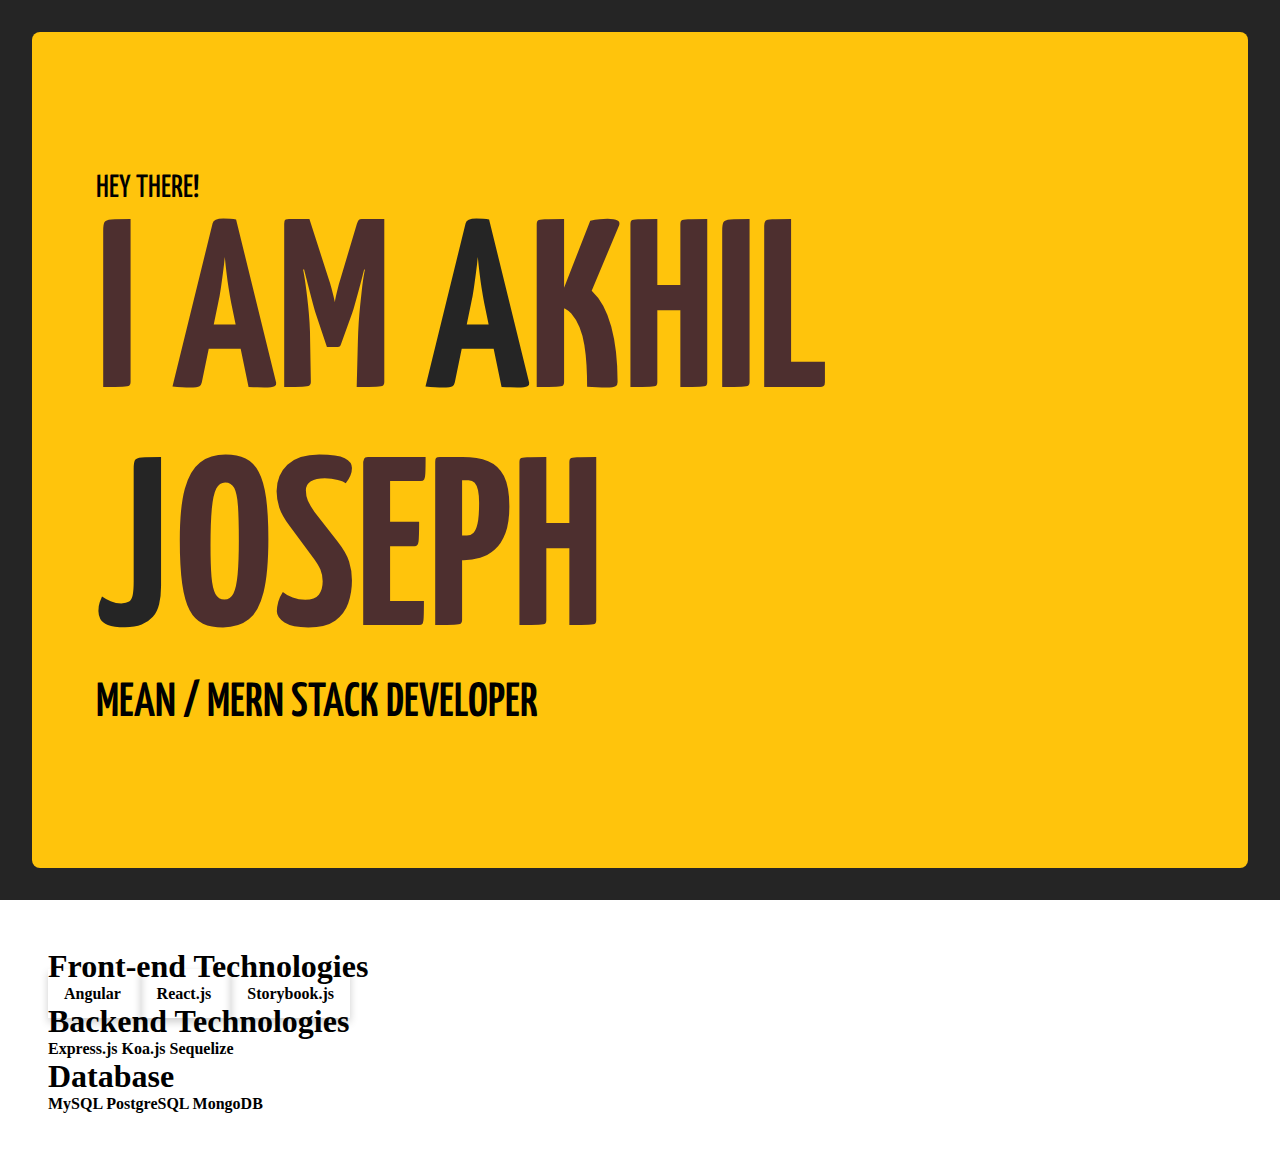
<file: index.html>
<!DOCTYPE html>
<html lang="en">

<head>
    <link rel="stylesheet" href="./assets/style.css" />
    <link rel="preconnect" href="https://fonts.googleapis.com">
    <link rel="preconnect" href="https://fonts.gstatic.com" crossorigin>
    <link
        href="https://fonts.googleapis.com/css2?family=Fira+Code:wght@300..700&family=Yanone+Kaffeesatz:wght@200..700&display=swap"
        rel="stylesheet">

    <meta charset="UTF-8" />
    <meta name="viewport" content="width=device-width, initial-scale=1.0" />

    <script src="./scripts.js"></script>

    <title>Akhil Joseph</title>
</head>

<body>
    <section class="landing">
        <div class="wrapper">
            <label for="" class="txt-trnsfm-uprcas welcome">
                hey there!
            </label>
            <label for="" class="txt-trnsfm-uprcas title">
                i am <el>a</el>khil <el>j</el>oseph
            </label>
            <label for="" class="txt-trnsfm-uprcas designation">
                mean / mern stack developer
            </label>
        </div>
    </section>
    <section class="technologies">
        <section class="front-end">
            <label>Front-end Technologies</label>
            <div>
                <card id="angular" class="angular"> Angular </card>
                <card class="react-js"> React.js </card>
                <card class="storybook-js"> Storybook.js </card>
            </div>
        </section>
        <section class="backend">
            <label>Backend Technologies</label>
            <div>
                <card class="express-js"> Express.js </card>
                <card class="koa-js"> Koa.js </card>
                <card class="sequelize"> Sequelize </card>
            </div>
        </section>
        <section class="database">
            <label>Database</label>
            <div>
                <card class="mysql"> MySQL </card>
                <card class="postgresql"> PostgreSQL </card>
                <card class="mongodb"> MongoDB </card>
            </div>
        </section>
    </section>
</body>

</html>
</file>
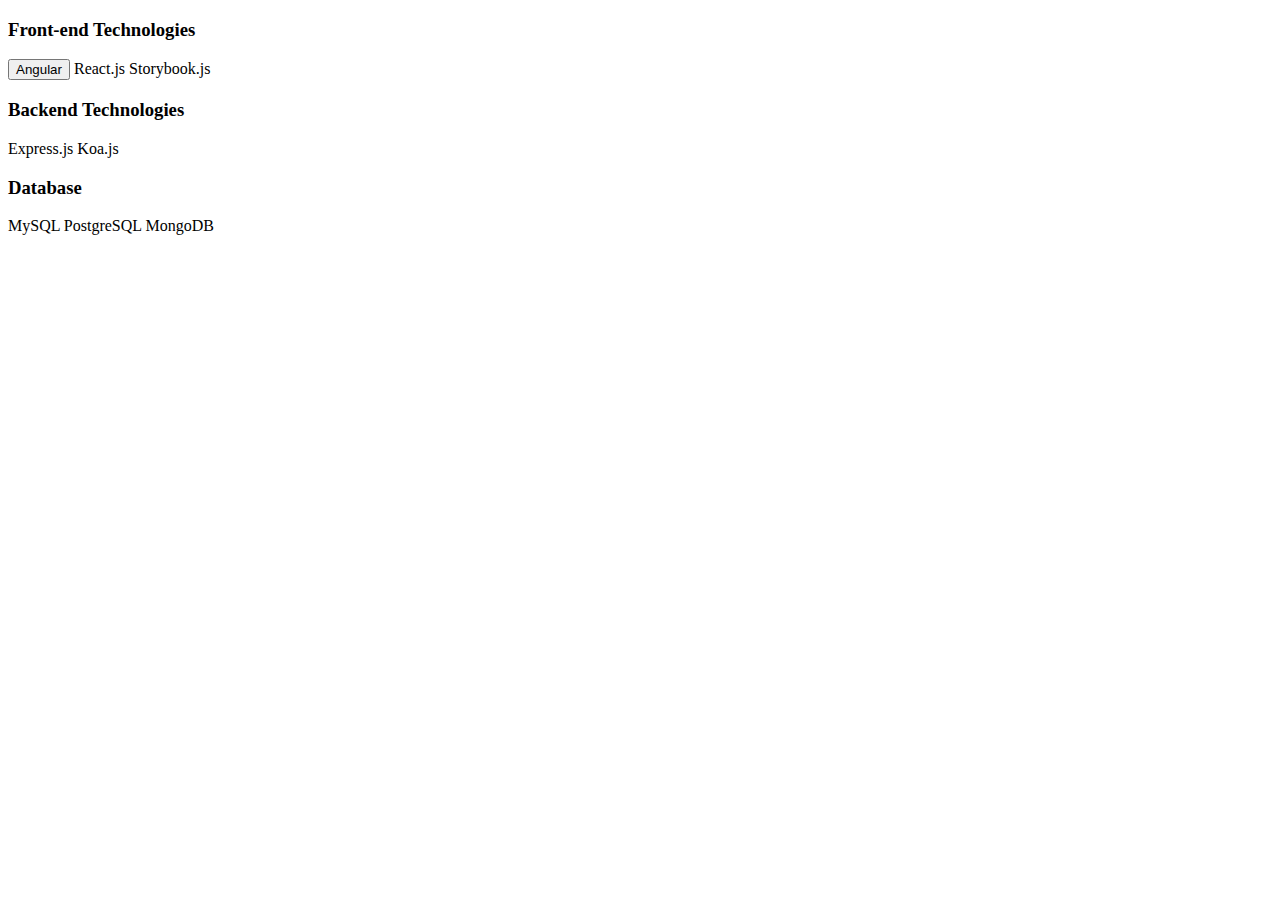
<file: src/index.html>
<!DOCTYPE html>
<html lang="en">

<head>
    <link rel="stylesheet" href="./assets/style.css" />

    <meta charset="UTF-8" />
    <meta name="viewport" content="width=device-width, initial-scale=1.0" />

    <script src="./scripts.js"></script>

    <title>Akhil Joseph</title>
</head>

<body>
    <section class="technologies">
        <section class="front-end">
            <h3>Front-end Technologies</h3>
            <button id="angular" class="angular" onclick="openModal('angular')"> Angular </button>
            <card class="react-js"> React.js </card>
            <card class="storybook-js"> Storybook.js </card>
        </section>
        <section class="technologies">
            <h3>Backend Technologies</h3>
            <card class="express-js"> Express.js </card>
            <card class="koa-js"> Koa.js </card>
        </section>
        <section class="technologies">
            <h3>Database</h3>
            <card class="mysql"> MySQL </card>
            <card class="postgresql"> PostgreSQL </card>
            <card class="mongodb"> MongoDB </card>
        </section>
    </section>
</body>

</html>
</file>
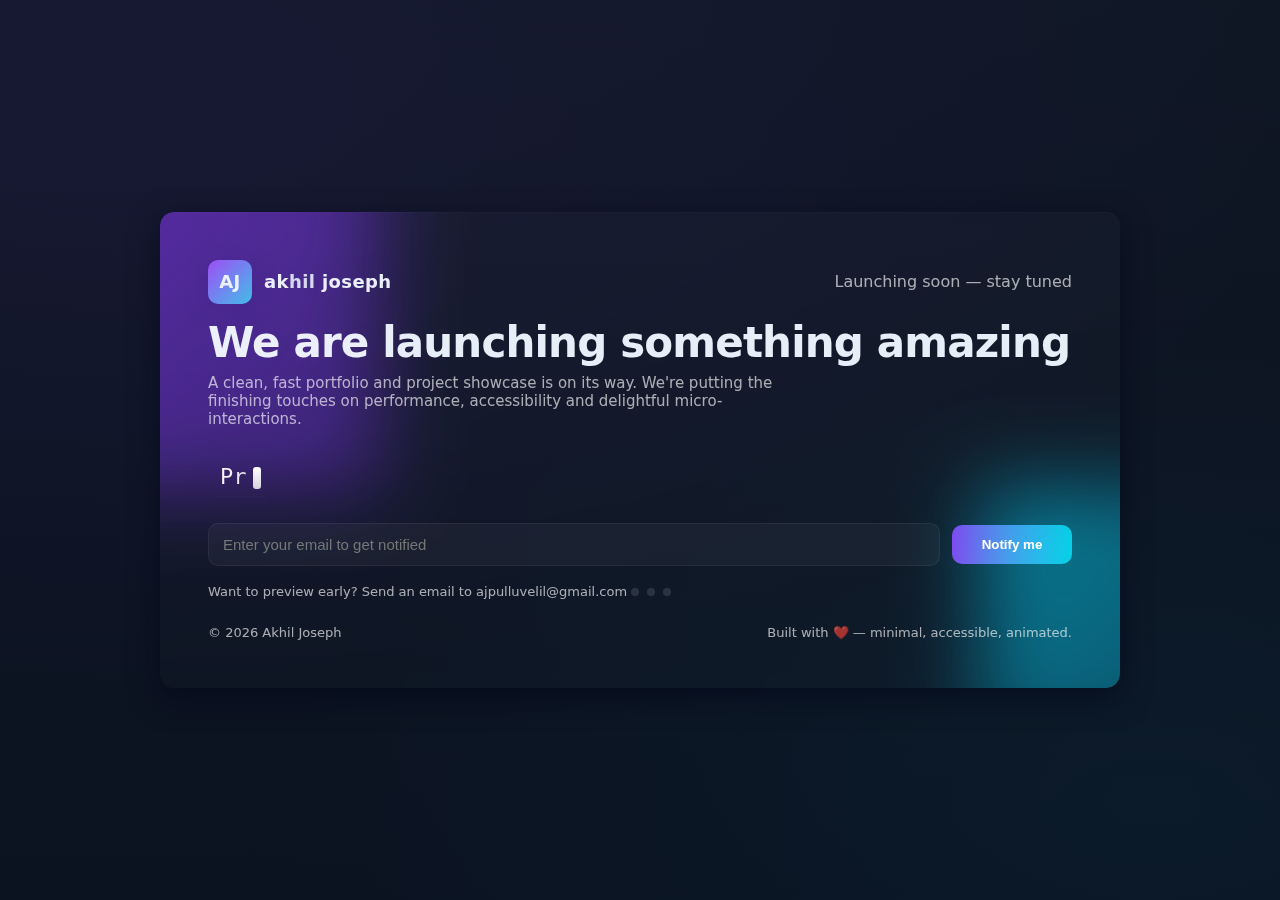
<file: coming-soon.html>
<!doctype html>
<html lang="en">

<head>
    <meta charset="utf-8" />
    <meta name="viewport" content="width=device-width,initial-scale=1" />
    <title>Coming Soon — Akhil Joseph</title>
    <meta name="description" content="A sleek coming soon page with subtle animations and an email notify form." />
    <style>
        :root {
            --bg1: #0f1724;
            --bg2: #0b1220;
            --accent-1: #7c3aed;
            --accent-2: #06b6d4;
            --muted: rgba(255, 255, 255, 0.65);
            --glass: rgba(255, 255, 255, 0.04);
            --radius: 14px;
            --fw-heading: 700;
        }

        * {
            box-sizing: border-box
        }

        html,
        body {
            height: 100%
        }

        body {
            margin: 0;
            font-family: Inter, ui-sans-serif, system-ui, -apple-system, "Segoe UI", Roboto, "Helvetica Neue", Arial;
            background: radial-gradient(1200px 600px at 10% 10%, rgba(124, 58, 237, 0.08), transparent),
                radial-gradient(900px 500px at 90% 90%, rgba(6, 182, 212, 0.05), transparent),
                linear-gradient(180deg, var(--bg1), var(--bg2));
            color: #e6eef8;
            -webkit-font-smoothing: antialiased;
            -moz-osx-font-smoothing: grayscale;
            display: flex;
            align-items: center;
            justify-content: center;
            padding: 32px;
        }

        .card {
            width: 100%;
            max-width: 960px;
            background: linear-gradient(180deg, rgba(255, 255, 255, 0.02), rgba(255, 255, 255, 0.01));
            border-radius: var(--radius);
            padding: 48px;
            box-shadow: 0 10px 30px rgba(2, 6, 23, 0.6), inset 0 1px 0 rgba(255, 255, 255, 0.02);
            position: relative;
            overflow: hidden;
            backdrop-filter: blur(6px);
        }

        .blob {
            position: absolute;
            filter: blur(40px) saturate(120%);
            opacity: 0.6;
            pointer-events: none;
            mix-blend-mode: screen;
            animation: float 8s ease-in-out infinite;
            will-change: transform;
        }

        .blob.a {
            width: 360px;
            height: 360px;
            background: linear-gradient(135deg, var(--accent-1), rgba(124, 58, 237, 0.6));
            top: -80px;
            left: -140px;
            animation-duration: 10s
        }

        .blob.b {
            width: 260px;
            height: 260px;
            background: linear-gradient(135deg, var(--accent-2), rgba(6, 182, 212, 0.55));
            bottom: -60px;
            right: -120px;
            animation-duration: 9s
        }

        @keyframes float {
            0% {
                transform: translateY(0) translateX(0) rotate(0deg)
            }

            50% {
                transform: translateY(-24px) translateX(12px) rotate(6deg)
            }

            100% {
                transform: translateY(0) translateX(0) rotate(0deg)
            }
        }

        .top-row {
            display: flex;
            align-items: center;
            justify-content: space-between;
            gap: 24px;
            margin-bottom: 18px;
        }

        .logo {
            display: flex;
            align-items: center;
            gap: 12px;
            font-weight: 700;
            letter-spacing: 0.4px;
            font-size: 18px;
        }

        .logo .mark {
            width: 44px;
            height: 44px;
            border-radius: 10px;
            display: inline-grid;
            place-items: center;
            background: linear-gradient(135deg, var(--accent-1), var(--accent-2));
            box-shadow: 0 6px 20px rgba(6, 12, 30, 0.6);
        }

        h1 {
            margin: 8px 0 0 0;
            font-size: clamp(28px, 4.5vw, 42px);
            line-height: 1.02;
            font-weight: var(--fw-heading);
            letter-spacing: -0.02em;
        }

        .subtitle {
            color: var(--muted);
            margin-top: 10px;
            font-size: 15px;
            max-width: 60ch
        }

        .big {
            display: flex;
            align-items: center;
            gap: 18px;
            margin-top: 28px;
            flex-wrap: wrap;
        }

        .typing {
            font-family: ui-monospace, SFMono-Regular, Menlo, Monaco, 'Roboto Mono', monospace;
            background: linear-gradient(90deg, #fff, rgba(255, 255, 255, 0.8));
            -webkit-background-clip: text;
            background-clip: text;
            color: transparent;
            font-size: 22px;
            padding: 8px 12px;
            border-radius: 8px;
            background-color: rgba(255, 255, 255, 0.02);
            box-shadow: inset 0 -1px 0 rgba(255, 255, 255, 0.02);
        }

        .cursor {
            display: inline-block;
            width: 8px;
            height: 22px;
            background: linear-gradient(180deg, #fff, rgba(255, 255, 255, 0.8));
            margin-left: 6px;
            border-radius: 3px;
            vertical-align: middle;
            animation: blink 1s steps(2) infinite
        }

        @keyframes blink {
            50% {
                opacity: 0
            }
        }

        .notify {
            margin-top: 26px;
            display: flex;
            gap: 12px;
            align-items: center;
            flex-wrap: wrap
        }

        .notify input[type="email"] {
            flex: 1;
            min-width: 220px;
            padding: 12px 14px;
            border-radius: 10px;
            border: 1px solid rgba(255, 255, 255, 0.06);
            background: var(--glass);
            color: inherit;
            font-size: 15px;
            outline: none
        }

        .notify button {
            padding: 12px 18px;
            border-radius: 10px;
            border: 0;
            background: linear-gradient(90deg, var(--accent-1), var(--accent-2));
            color: white;
            font-weight: 600;
            cursor: pointer;
            min-width: 120px
        }

        .notify button:active {
            transform: translateY(1px)
        }

        .meta {
            margin-top: 18px;
            color: var(--muted);
            font-size: 13px
        }

        .dots {
            display: inline-flex;
            gap: 8px;
            align-items: center
        }

        .dots span {
            width: 8px;
            height: 8px;
            border-radius: 50%;
            background: rgba(255, 255, 255, 0.12);
            display: inline-block;
            animation: pop 1s infinite
        }

        .dots span:nth-child(1) {
            animation-delay: 0s
        }

        .dots span:nth-child(2) {
            animation-delay: 0.15s
        }

        .dots span:nth-child(3) {
            animation-delay: 0.3s
        }

        @keyframes pop {
            0% {
                transform: translateY(0);
                opacity: 0.5
            }

            50% {
                transform: translateY(-6px);
                opacity: 1
            }

            100% {
                transform: translateY(0);
                opacity: 0.5
            }
        }

        .footer {
            display: flex;
            justify-content: space-between;
            gap: 12px;
            align-items: center;
            margin-top: 26px;
            font-size: 13px
        }

        .small {
            color: var(--muted)
        }

        @media (max-width:640px) {
            .card {
                padding: 28px
            }

            .top-row {
                flex-direction: column;
                align-items: flex-start
            }

            .big {
                flex-direction: column;
                align-items: flex-start
            }

            .logo {
                font-size: 16px
            }
        }
    </style>
</head>

<body>
    <!-- Coming soon implementation -->
    <main class="card" role="main" aria-labelledby="comingsoon">
        <div class="blob a" aria-hidden="true"></div>
        <div class="blob b" aria-hidden="true"></div>

        <div class="top-row">
            <div class="logo" aria-hidden="true">
                <div class="mark">AJ</div>
                <div>ak<span style="opacity:0.9">hil</span> joseph</div>
            </div>
            <div class="small">Launching soon — stay tuned</div>
        </div>

        <h1 id="comingsoon">We are launching something amazing</h1>
        <p class="subtitle">A clean, fast portfolio and project showcase is on its way. We're putting the finishing
            touches on performance, accessibility and delightful micro-interactions.</p>

        <div class="big">
            <div class="typing" aria-live="polite" id="typeTarget">Preparing the experience<span class="cursor"
                    aria-hidden="true"></span></div>
        </div>
        <div>
            <form class="notify" onsubmit="event.preventDefault();subscribe()" aria-label="Notify when live">
                <input id="email" type="email" placeholder="Enter your email to get notified" required
                    aria-required="true" />
                <button type="submit">Notify me</button>
            </form>
        </div>

        <p class="meta">Want to preview early? Send an email to <span
                style="color:var(--muted)">ajpulluvelil@gmail.com</span> <span class="dots"
                aria-hidden="true"><span></span><span></span><span></span></span></p>

        <div class="footer">
            <div class="small">© <span id="year"></span> Akhil Joseph</div>
            <div class="small">Built with ❤️ — minimal, accessible, animated.</div>
        </div>
    </main>

    <script>
        const typeTarget = document.getElementById('typeTarget');
        const phrases = [
            'Preparing the experience',
            'Optimizing performance',
            'Crafting delightful micro-interactions',
            'Polishing accessibility',
            'Almost ready...'
        ];

        let pIndex = 0;
        let cIndex = 0;
        let deleting = false;

        function tick() {
            const full = phrases[pIndex];
            if (!deleting) {
                cIndex++;
                typeTarget.childNodes[0].nodeValue = full.slice(0, cIndex);
                if (cIndex === full.length) {
                    deleting = true;
                    setTimeout(tick, 1200);
                    return;
                }
            } else {
                cIndex--;
                typeTarget.childNodes[0].nodeValue = full.slice(0, cIndex);
                if (cIndex === 0) {
                    deleting = false;
                    pIndex = (pIndex + 1) % phrases.length;
                }
            }
            setTimeout(tick, deleting ? 40 : 70);
        }

        if (typeTarget.childNodes.length === 0) {
            typeTarget.appendChild(document.createTextNode(''));
        }

        setTimeout(tick, 600);

        function subscribe() {
            const email = document.getElementById('email');
            if (!email.checkValidity()) {
                email.reportValidity();
                return;
            }
            const old = email.value;

            email.value = '';
            alert(old + ' — thanks! We will notify you when we launch.');
        }

        document.getElementById('year').textContent = new Date().getFullYear();
    </script>
</body>

</html>
</file>
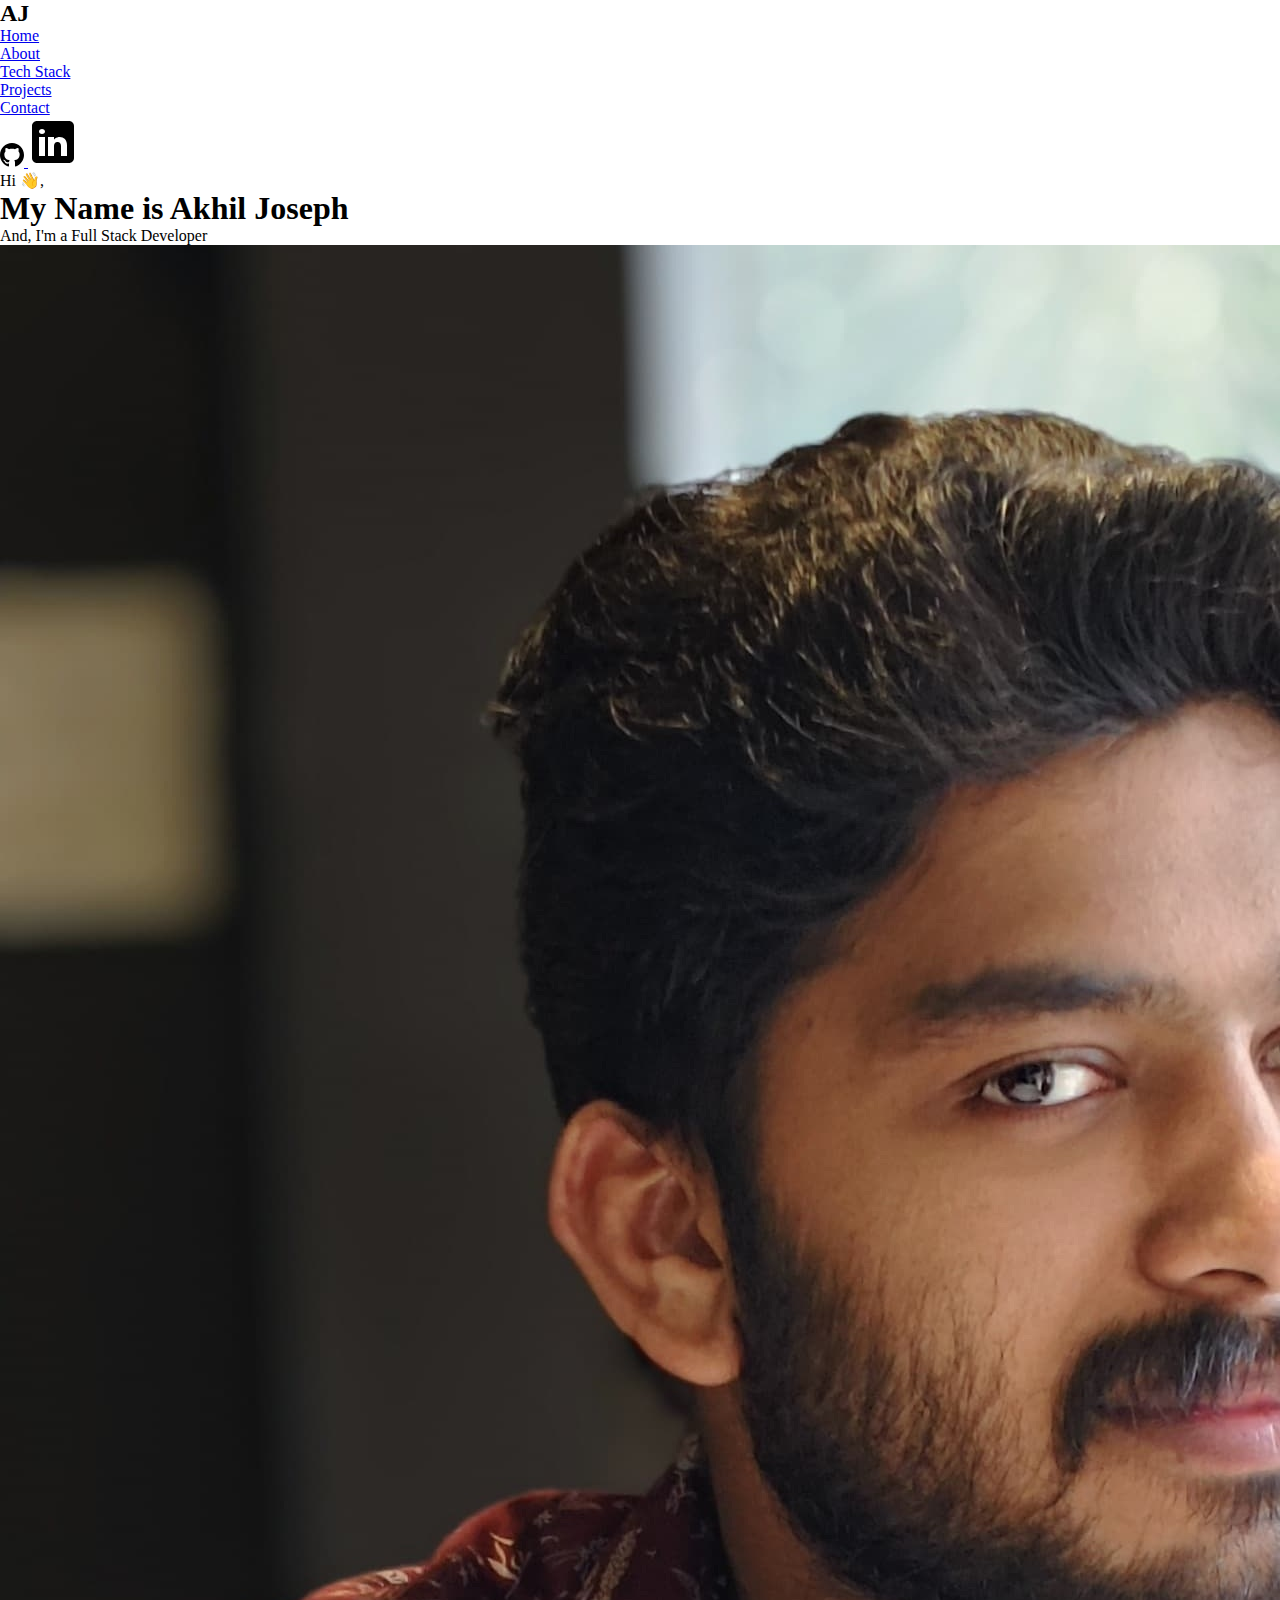
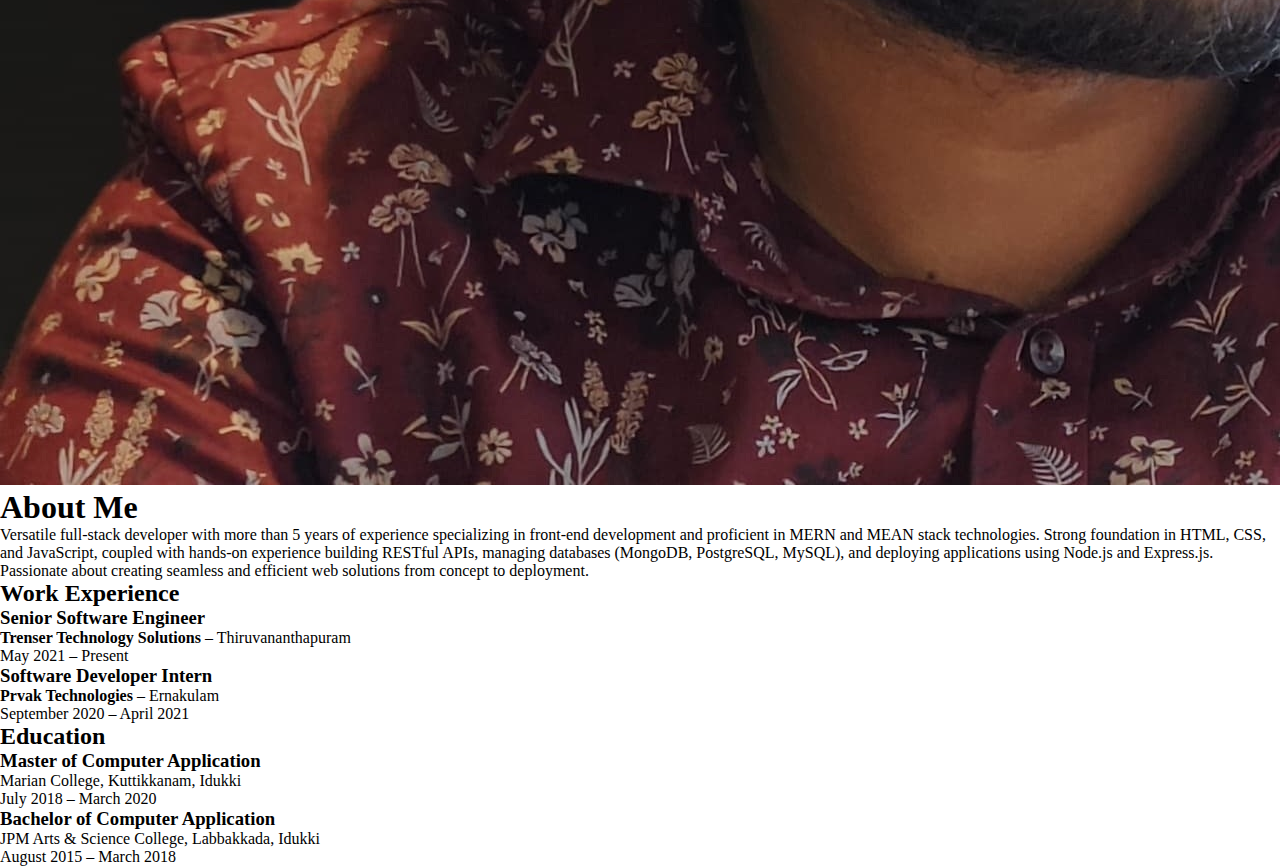
<file: home.html>
<!DOCTYPE html>
<html lang="en">

<head>
    <meta charset="UTF-8" />
    <meta name="viewport" content="width=device-width, initial-scale=1.0" />
    <title>AJ Portfolio</title>

    <link rel="stylesheet" href="./assets/style.css" />
    <link rel="preconnect" href="https://fonts.googleapis.com">
    <link rel="preconnect" href="https://fonts.gstatic.com" crossorigin>
    <link
        href="https://fonts.googleapis.com/css2?family=Poppins:ital,wght@0,100;0,200;0,300;0,400;0,500;0,600;0,700;0,800;0,900;1,100;1,200;1,300;1,400;1,500;1,600;1,700;1,800;1,900&display=swap"
        rel="stylesheet">

    <link rel="icon" href="./assets/icons/favicon.ico" />

    <meta name="description"
        content="Portfolio of Akhil Joseph, a Full Stack Developer specializing in modern web technologies.">
</head>

<body>
    <section class="ajp-section ajp-nav-section">
        <nav class="ajp-nav" aria-label="Main navigation">
            <header>
                <h2 class="ajp-nav-title">AJ</h2>
            </header>
            <div class="ajp-nav-wrapper">
                <ul>
                    <li><a href="#home" class="nav-link">Home</a></li>
                    <li><a href="#about" class="nav-link">About</a></li>
                    <li><a href="#tech-stack" class="nav-link">Tech Stack</a></li>
                    <li><a href="#projects" class="nav-link">Projects</a></li>
                    <li><a href="#contact" class="nav-link">Contact</a></li>
                </ul>
                <div class="ajp-nav-wrapper ajp-social-media-section">
                    <a href="https://github.com/akhiljozph/" target="_blank" aria-label="GitHub profile">
                        <img class="ajp-social-media-icon ajp-github-icon" src="./assets/icons/svg/github.svg"
                            alt="GitHub" />
                    </a>
                    <a href="https://www.linkedin.com/in/akhil-joseph-353494157/" target="_blank"
                        aria-label="LinkedIn profile">
                        <img class="ajp-social-media-icon ajp-linkedin-icon" src="./assets/icons/svg/linkedin.svg"
                            alt="LinkedIn" />
                    </a>
                </div>
            </div>
        </nav>
    </section>

    <section id="home" class="ajp-section ajp-home-section ajp-section-full-height">
        <div class="ajp-home-description">
            <p class="ajp-description ajp-description-wish">Hi &#x1F44B;,</p>
            <h1 class="ajp-description ajp-description-name">
                My Name is
                <span class="ajp-full-name">
                    Akhil Joseph
                </span>
            </h1>
            <p class="ajp-description ajp-description-designation">And, I'm a Full Stack Developer</p>
        </div>
        <div class="ajp-home-profile">
            <img src="./assets/images/profile-image.jpg" alt="Profile picture of Akhil Joseph" />
        </div>
    </section>

    <section id="about" class="ajp-section-full-height ajp-about-section">
        <h1>About Me</h1>
        <p>
            Versatile full-stack developer with more than 5 years of experience
            specializing in front-end development and proficient in MERN and MEAN
            stack technologies. Strong foundation in HTML, CSS, and JavaScript,
            coupled with hands-on experience building RESTful APIs, managing
            databases (MongoDB, PostgreSQL, MySQL), and deploying applications
            using Node.js and Express.js. Passionate about creating seamless and
            efficient web solutions from concept to deployment.
        </p>

        <section class="ajp-about-sub-section">
            <h2>Work Experience</h2>
            <article>
                <h3>Senior Software Engineer</h3>
                <p><strong>Trenser Technology Solutions</strong> – Thiruvananthapuram</p>
                <time datetime="2021-05">May 2021</time> – <time datetime="present">Present</time>
            </article>
            <article>
                <h3>Software Developer Intern</h3>
                <p><strong>Prvak Technologies</strong> – Ernakulam</p>
                <time datetime="2020-09">September 2020</time> – <time datetime="2021-04">April 2021</time>
            </article>
        </section>

        <section class="ajp-about-sub-section">
            <h2>Education</h2>
            <article>
                <h3>Master of Computer Application</h3>
                <p>Marian College, Kuttikkanam, Idukki</p>
                <time datetime="2018-07">July 2018</time> – <time datetime="2020-03">March 2020</time>
            </article>
            <article>
                <h3>Bachelor of Computer Application</h3>
                <p>JPM Arts & Science College, Labbakkada, Idukki</p>
                <time datetime="2015-08">August 2015</time> – <time datetime="2018-03">March 2018</time>
            </article>
        </section>
    </section>


    <!-- <section id="tech-stack">
        <h2>Tech Stack</h2>
    </section> -->

    <!-- <section id="projects">
        <h2>Projects</h2>
    </section> -->

    <!-- <section id="contact">
        <h2>Contact</h2>
    </section> -->

    <script src="./scripts.js"></script>
</body>

</html>
</file>
<file: assets/style.css>
* {
    margin: 0;
    padding: 0;
}

.landing {
    padding: 2rem;
    height: calc(100vh - 4rem);
    background-color: #252525;
}

.landing .wrapper {
    border-radius: 0.5rem;
    background-color: #ffc40c;
    height: calc(100vh - 4rem);
    text-align: center;
    justify-content: center;
}

.landing .wrapper {
    display: flex;
    flex-direction: column;
    text-align: start;
    padding: 0 4rem;
}

.landing .wrapper .title {
    color: #4d2f2f;
    font-size: 15rem;
    font-weight: 700;
    font-family: "Yanone Kaffeesatz", serif;
    font-optical-sizing: auto;
    font-style: normal;
}

.technologies {
    margin: 2rem;
    padding: 1rem;
    font-weight: 700;
}

.technologies label {
    font-size: 2rem;
}

.title el {
    color: #252525;
}

.front-end label {
    margin-bottom: 1rem;
}

.front-end card {
    padding: 1rem;
    box-shadow: 0 4px 8px 0 rgba(0, 0, 0, 0.2);
}

.front-end card {
    font-size: 1rem;
}

.welcome {
    font-family: "Yanone Kaffeesatz", serif;
    font-optical-sizing: auto;
    font-style: normal;
    font-size: 2rem;
    font-weight: 500;
}

.designation {
    font-family: "Yanone Kaffeesatz", serif;
    font-optical-sizing: auto;
    font-style: normal;
    font-size: 3rem;
    font-weight: 600;
}

@media screen and (max-width: 720px) {

    .landing .wrapper {
        text-align: center;
    }

    .landing .wrapper .title {
        font-size: 8rem;
    }
}

/* COMMON CSS CLASSES */

.txt-trnsfm-uprcas {
    text-transform: uppercase;
}
</file>
<file: src/assets/style.css>
.technologies {

}

.front-end {

}

.front-end card {
    font-size: 1rem;
}
</file>
